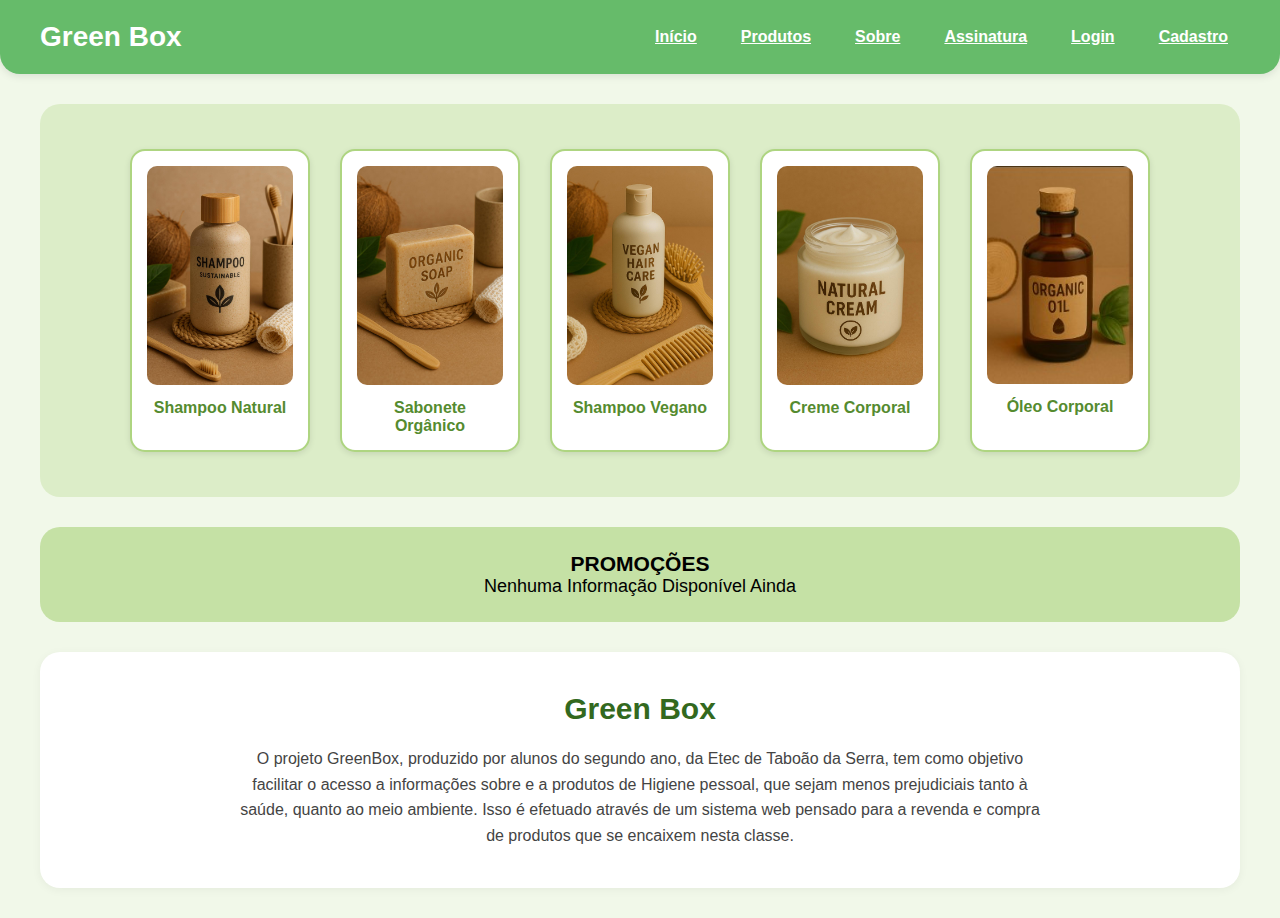
<file: index.html>
<!DOCTYPE html>
<html lang="pt-BR">
<head>
  <meta charset="UTF-8">
  <title>Green Box - Assinatura</title>
  <link rel="stylesheet" href="./css/style.css">
</head>
<body>
    <header>
       
        <div class="logo">Green Box</div>
        <nav>
             <ul class="menu">
        <li><a href="index.html">Início</a></li>
        <li><a href="produtos.html" class="active">Produtos</a></li>
        <li><a href="sobre.html">Sobre</a></li>
         <li><a href="assinatura.html">Assinatura</a></li>
        <li><a href="login.html">Login</a></li>
        <li><a href="cadastro.html">Cadastro</a></li>
        
        </ul>
        </nav>
    </header>
    <section class="produtos">
        <div class="produto"><img src="./css/img/shampoo-natural.jpg" alt=""><p>Shampoo Natural</p></div>
        <div class="produto"><img src="./css/img/sabonete-organico.jpg" alt=""><p>Sabonete Orgânico</p></div>
        <div class="produto"><img src="./css/img/shampoo-vegano.jpg" alt=""><p>Shampoo Vegano</p></div>
        <div class="produto"><img src="./css/img/creme-vegano.jpg" alt=""><p>Creme Corporal</p></div>
        <div class="produto"><img src="./css/img/oleo-corporal.jpg" alt=""><p>Óleo Corporal</p></div>
    </section>
    <section class="promocoes">
        <h3>PROMOÇÕES</h3>
        <p>Nenhuma Informação Disponível Ainda</p>
    </section>
    <section class="descricao">
        <h2>Green Box</h2>
        <p>
            O projeto GreenBox, produzido por alunos do segundo ano, da Etec de Taboão da Serra,
            tem como objetivo facilitar o acesso a informações sobre e a produtos de Higiene pessoal,
            que sejam menos prejudiciais tanto à saúde, quanto ao meio ambiente.
            Isso é efetuado através de um sistema web pensado para a revenda e compra de produtos que se encaixem nesta classe.
        </p>
    </section>
</body>
</html>
</file>
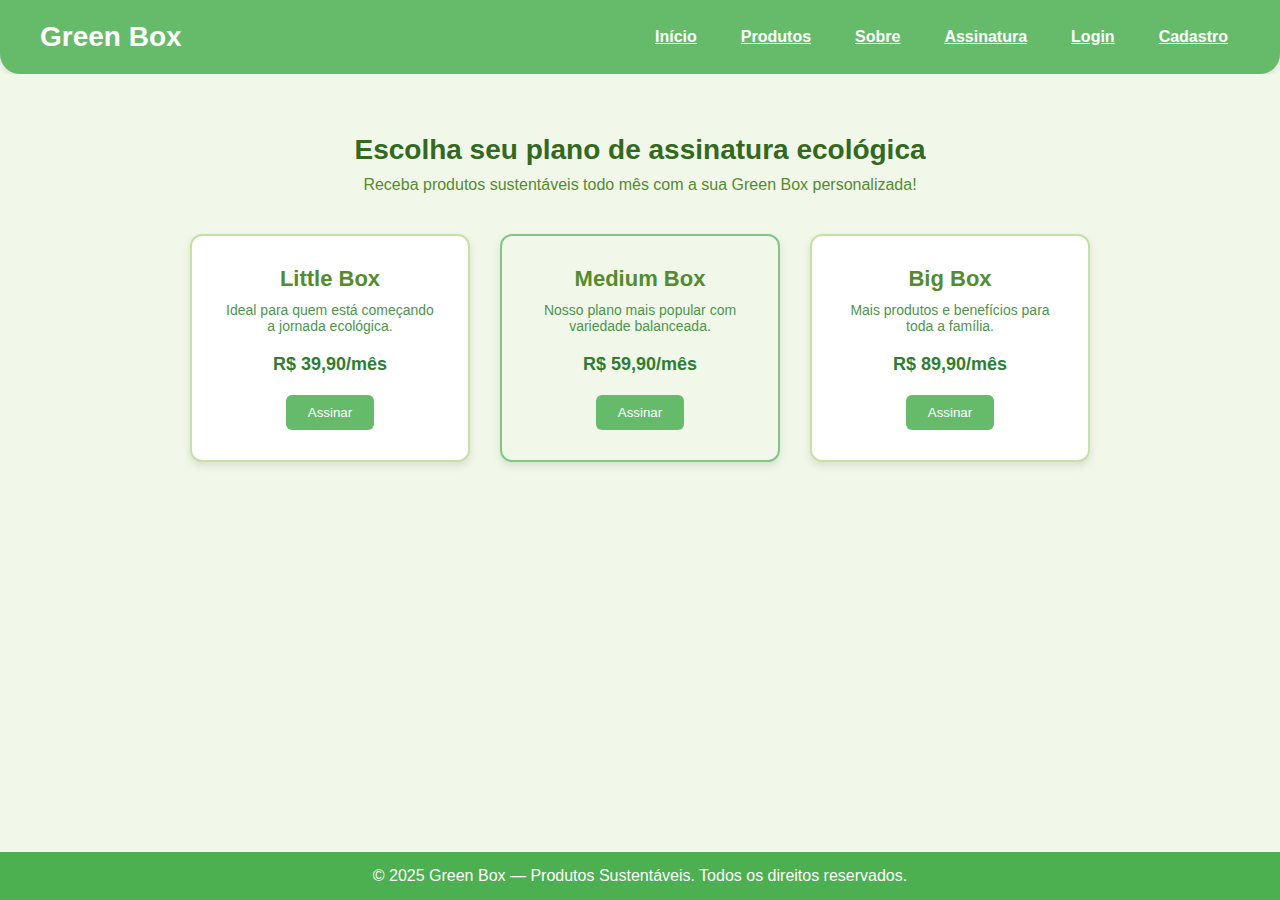
<file: assinatura.html>
<!DOCTYPE html>
<html lang="pt-BR">
<head>
  <meta charset="UTF-8">
  <link rel="stylesheet" href="./css/assinatura.css">
</head>

<body>
  <header>
    <div class="logo">Green Box</div>
    <nav>
      <ul class="menu">
        <li><a href="index.html">Início</a></li>
        <li><a href="produtos.html">Produtos</a></li>
        <li><a href="sobre.html">Sobre</a></li>
         <li><a href="assinatura.html" class="active">Assinatura</a></li>
        <li><a href="login.html">Login</a></li>
         <li><a href="cadastro.html">Cadastro</a></li>
       
      </ul>
    </nav>
  </header>

 <main class="pagina-assinatura">
  <h1>Escolha seu plano de assinatura ecológica</h1>
  <p>Receba produtos sustentáveis todo mês com a sua Green Box personalizada!</p>

  <div class="planos-container">
    <div class="plano">
      <h2>Little Box</h2>
      <p>Ideal para quem está começando a jornada ecológica.</p>
      <span class="preco">R$ 39,90/mês</span>
      <button onclick="assinarPlano('Little Box')">Assinar</button>
    </div>

    <div class="plano destaque">
      <h2>Medium Box</h2>
      <p>Nosso plano mais popular com variedade balanceada.</p>
      <span class="preco">R$ 59,90/mês</span>
      <button onclick="assinarPlano('Medium Box')">Assinar</button>
    </div>

    <div class="plano">
      <h2>Big Box</h2>
      <p>Mais produtos e benefícios para toda a família.</p>
      <span class="preco">R$ 89,90/mês</span>
      <button onclick="assinarPlano('Big Box')">Assinar</button>
    </div>
  </div>
</main>
 
 <footer class="footer-final">
    <p>&copy; 2025 Green Box — Produtos Sustentáveis. Todos os direitos reservados.</p>
  </footer>
 
 <!-- script
  <script>
    function assinarNewsletter(event) {
      event.preventDefault();
      const email = document.getElementById("email").value;
      alert("E-mail " + email + " cadastrado com sucesso!");
      document.getElementById("email").value = "";
    }
  </script> -->
</body>
</html>
</file>
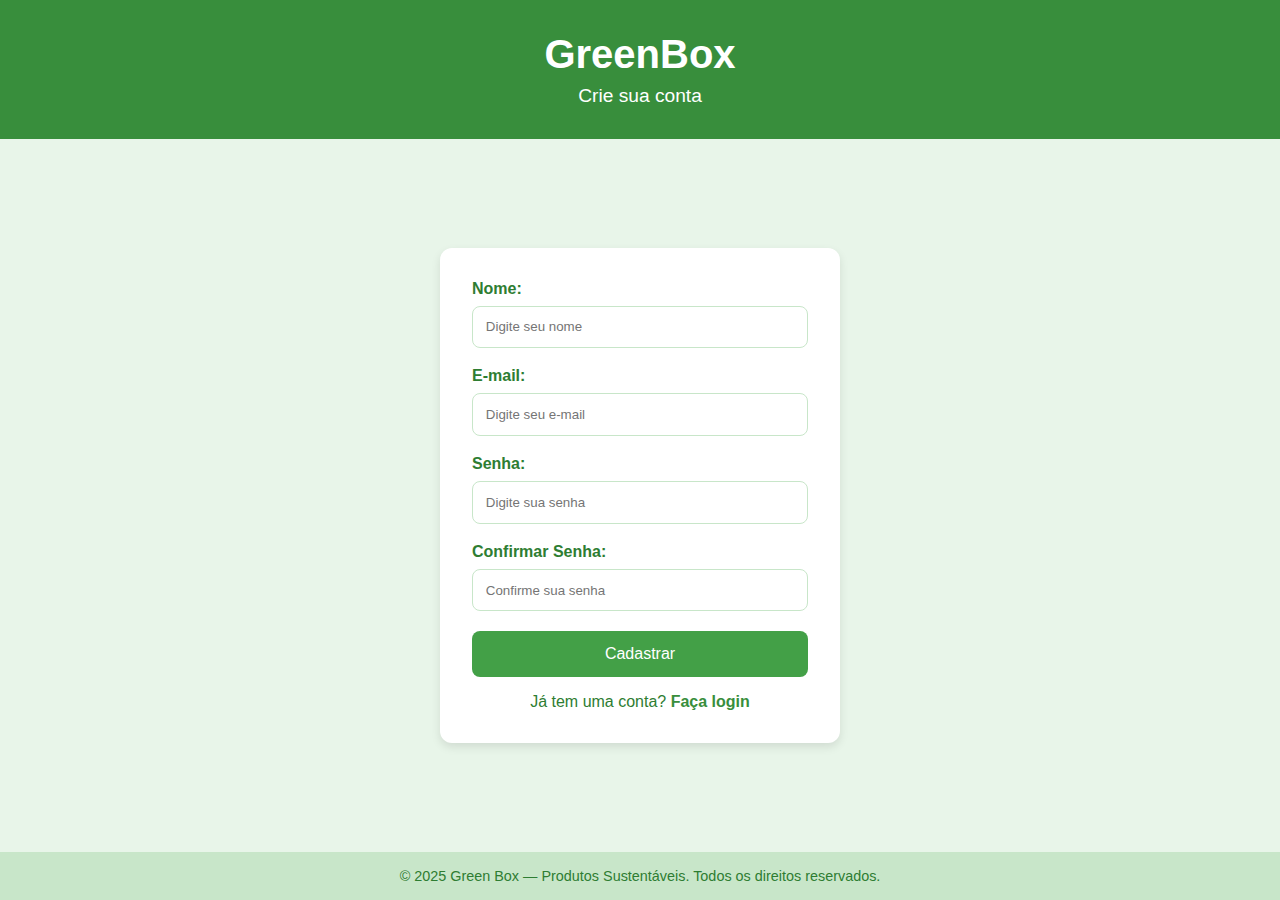
<file: cadastro.html>
<!DOCTYPE html>
<html lang="pt-BR">
<head>
  <meta charset="UTF-8">
  <meta name="viewport" content="width=device-width, initial-scale=1.0">
  <title>Cadastro - Clube Verde</title>
  <link rel="stylesheet" href="./css/cadastro.css">
</head>
<body>
 
  <header>
    <h1>GreenBox</h1>
    <p>Crie sua conta</p>
  </header>
 
  <main>
    <section class="form-container">
      <form id="cadastro-form">
        <label for="nome">Nome:</label>
        <input type="text" id="nome" name="nome" required placeholder="Digite seu nome">
 
        <label for="email">E-mail:</label>
        <input type="email" id="email" name="email" required placeholder="Digite seu e-mail">
 
        <label for="password">Senha:</label>
        <input type="password" id="password" name="password" required placeholder="Digite sua senha">
 
        <label for="confirm-password">Confirmar Senha:</label>
        <input type="password" id="confirm-password" name="confirm-password" required placeholder="Confirme sua senha">
 
        <button type="submit">Cadastrar</button>
      </form>
 
      <p>Já tem uma conta? <a href="login.html">Faça login</a></p>
    </section>
  </main>
 
  <footer class="footer-final">
  <p>&copy; 2025 Green Box — Produtos Sustentáveis. Todos os direitos reservados.</p>
</footer>
 
</body>
</html>
</file>
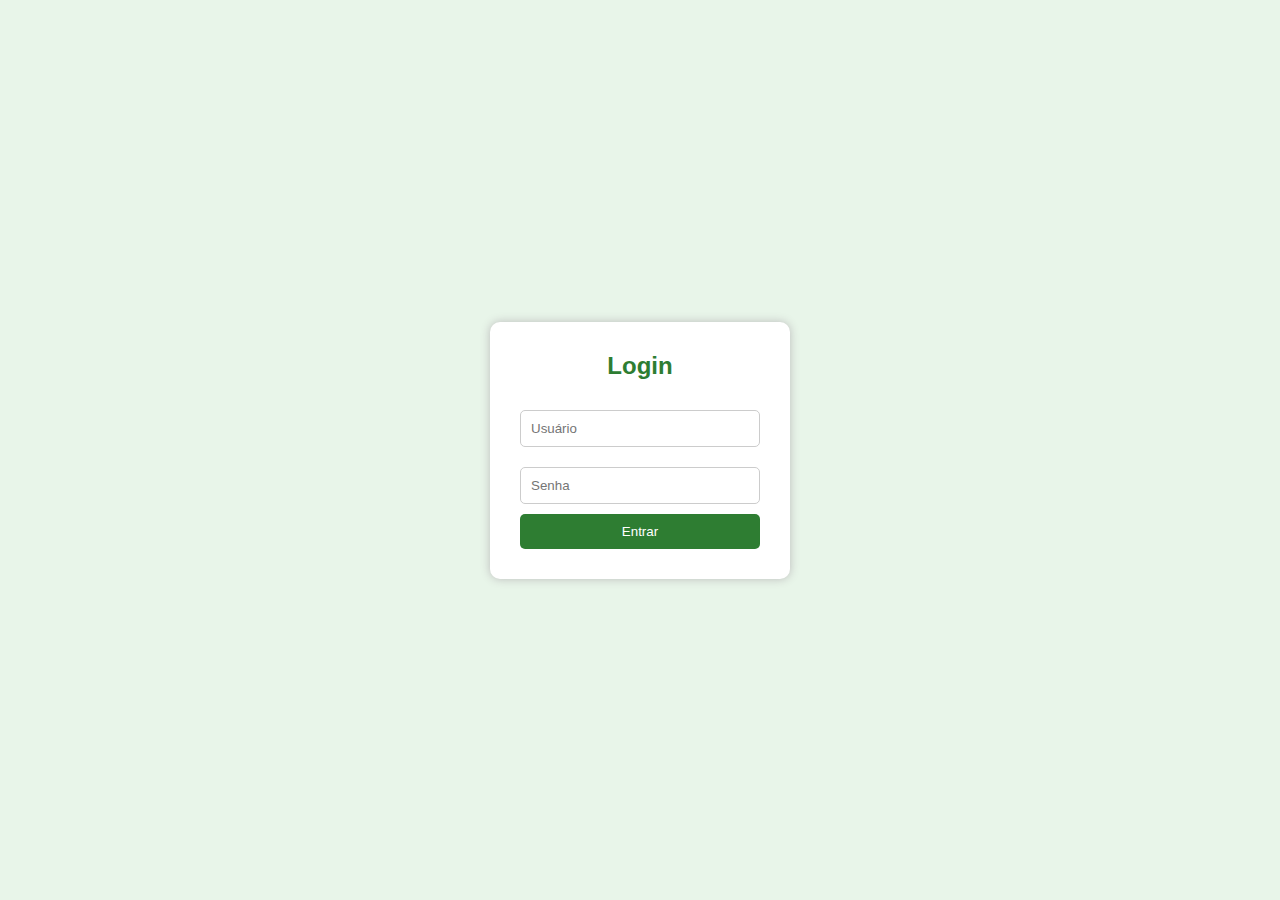
<file: login.html>
<!-- login.html -->
<!DOCTYPE html>
<html lang="pt-br">
<head>
  <meta charset="UTF-8" />
  <meta name="viewport" content="width=device-width, initial-scale=1.0" />
  <title>Login - Clube Verde</title>
<link rel="stylesheet" href="./css/login.css">

</head>
<body>
  <form class="login-form" action="painel.html">
    <h2>Login</h2>
    <input type="text" placeholder="Usuário" required />
    <input type="password" placeholder="Senha" required />
    <input type="submit" value="Entrar" />
  </form>
</body>
</html>
</file>
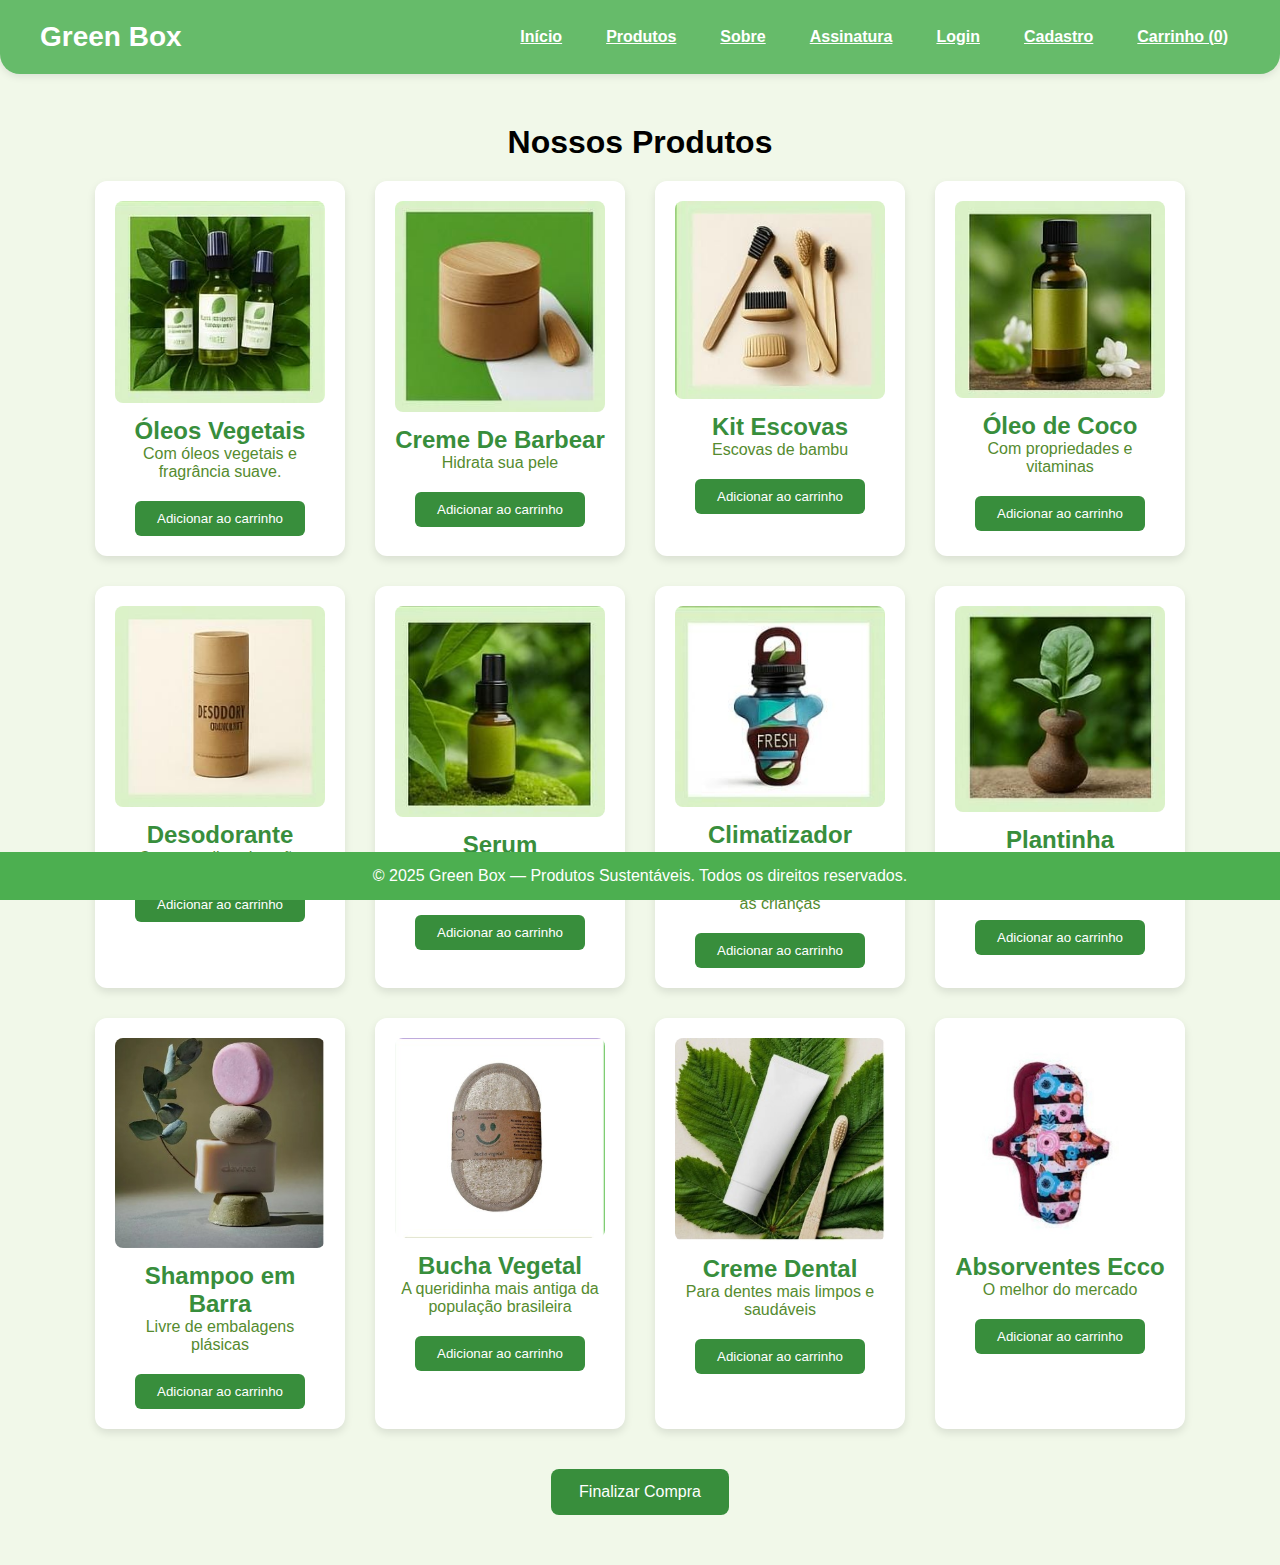
<file: produtos.html>
<!DOCTYPE html>
<html lang="pt-BR">
<head>
  <meta charset="UTF-8">
  <title>Green Box - Assinatura</title>
  <link rel="stylesheet" href="./css/produto.css">
</head>

<body>
  <header>
    <div class="logo">Green Box</div>
    <nav>
      <ul class="menu">
        <li><a href="index.html">Início</a></li>
        <li><a href="produtos.html" class="active">Produtos</a></li>
        <li><a href="sobre.html">Sobre</a></li>
         <li><a href="assinatura.html">Assinatura</a></li>
        <li><a href="login.html">Login</a></li>
         <li><a href="cadastro.html">Cadastro</a></li>
       
        <li>
          <a href="#" class="carrinho">
            Carrinho (<span id="contador">0</span>)
          </a>
        </li>
      </ul>
    </nav>
  </header>

  <main class="produtos-section">
    <h1>Nossos Produtos</h1>
    <div class="produtos-grid">
      <div class="produto">
        <img src="./css/img/oleos-vegetais.jpg" alt="Óleos Vegetais" />
        <h2>Óleos Vegetais</h2>
        <p>Com óleos vegetais e fragrância suave.</p>
        <button onclick="adicionarCarrinho('Óleos Vegetais')">Adicionar ao carrinho</button>
      </div>

      <div class="produto">
        <img src="./css/img/creme-barbear.jpg" alt="Creme De Barbear" />
        <h2>Creme De Barbear</h2>
        <p>Hidrata sua pele</p>
        <button onclick="adicionarCarrinho('Creme De Barbear')">Adicionar ao carrinho</button>
      </div>

      <div class="produto">
        <img src="./css/img/kit-escovas.jpg" alt="Kit Escovas" />
        <h2>Kit Escovas</h2>
        <p>Escovas de bambu</p>
        <button onclick="adicionarCarrinho('Shampoo Sólido')">Adicionar ao carrinho</button>
      </div>

      <div class="produto">
        <img src="./css/img/oleo-coco.jpg" alt="Óleo de Coco" />
        <h2>Óleo de Coco</h2>
        <p>Com propriedades e vitaminas</p>
        <button onclick="adicionarCarrinho('Óleo de Coco')">Adicionar ao carrinho</button>
      </div>

      <div class="produto">
        <img src="./css/img/desodorante.jpg" alt="Desodorante" />
        <h2>Desodorante</h2>
        <p>Com a melhor duração</p>
        <button onclick="adicionarCarrinho('Desodorante')">Adicionar ao carrinho</button>
      </div>

       <div class="produto">
        <img src="./css/img/serum-maquiagem.jpg" alt="Serum Maquiagem" />
        <h2>Serum</h2>
        <p>Ajuda na fixação da sua Maquiagem</p>
        <button onclick="adicionarCarrinho('Serum')">Adicionar ao carrinho</button>
      </div>

       <div class="produto">
        <img src="./css/img/climatizador-infatil.jpg" alt="Climatizador Infantil" />
        <h2>Climatizador Infantil</h2>
        <p>Sucesso de aprovação entre as crianças</p>
        <button onclick="adicionarCarrinho('Climatizador Infantil')">Adicionar ao carrinho</button>
      </div>

      <div class="produto">
        <img src="./css/img/plantinha-umidificadora.jpg" alt="Plantinha Umidificadora" />
        <h2>Plantinha Umidificadora</h2>
        <p>Ajuda na umidificação do ar</p>
        <button onclick="adicionarCarrinho('Plantinha Umidificadora')">Adicionar ao carrinho</button>
      </div>
      <div class="produto">
        <img src="./css/img/shampoo-barra.jpg" alt="Shampoo em Barra" />
        <h2>Shampoo em Barra</h2>
        <p>Livre de embalagens plásicas</p>
        <button onclick="adicionarCarrinho('Shampoo em Barra')">Adicionar ao carrinho</button>
      </div>

      <div class="produto">
        <img src="./css/img/bucha-vegetal.jpg" alt="Bucha Vegetal" />
        <h2>Bucha Vegetal</h2>
        <p>A queridinha mais antiga da população brasileira</p>
        <button onclick="adicionarCarrinho('Bucha Vegetal')">Adicionar ao carrinho</button>
      </div>

      <div class="produto">
        <img src="./css/img/creme-dental.jpg" alt="Creme Dental" />
        <h2>Creme Dental</h2>
        <p>Para dentes mais limpos e saudáveis </p>
        <button onclick="adicionarCarrinho('Creme Dental')">Adicionar ao carrinho</button>
      </div>
      
      <div class="produto">
        <img src="./css/img/absorventes-eco.jpg" alt="Abbsorvente Eco" />
        <h2>Absorventes Ecco</h2>
        <p>O melhor do mercado</p>
        <button onclick="adicionarCarrinho('Absorventes Eco')">Adicionar ao carrinho</button>
      </div>
      
    </div>

    <div class="finalizar-container">
      <button class="btn-finalizar" onclick="finalizarCompra()">Finalizar Compra</button>
    </div>
  </main>
 
    <footer class="footer-final">
  <p>&copy; 2025 Green Box — Produtos Sustentáveis. Todos os direitos reservados.</p>
</footer>


  <script>
    let contador = 0;
    let carrinho = [];

    function adicionarCarrinho(produto) {
      contador++;
      carrinho.push(produto);
      document.getElementById('contador').innerText = contador;
      alert(produto + " adicionado ao carrinho!");
    }

    function finalizarCompra() {
      if (carrinho.length === 0) {
        alert("Seu carrinho está vazio.");
      } else {
        let lista = carrinho.join(', ');
        alert("Você comprou: " + lista + "\nObrigado por comprar na Green Box!");
        // Resetar carrinho
        carrinho = [];
        contador = 0;
        document.getElementById('contador').innerText = contador;
      }
    }
  </script>
</body>
</html>
</file>
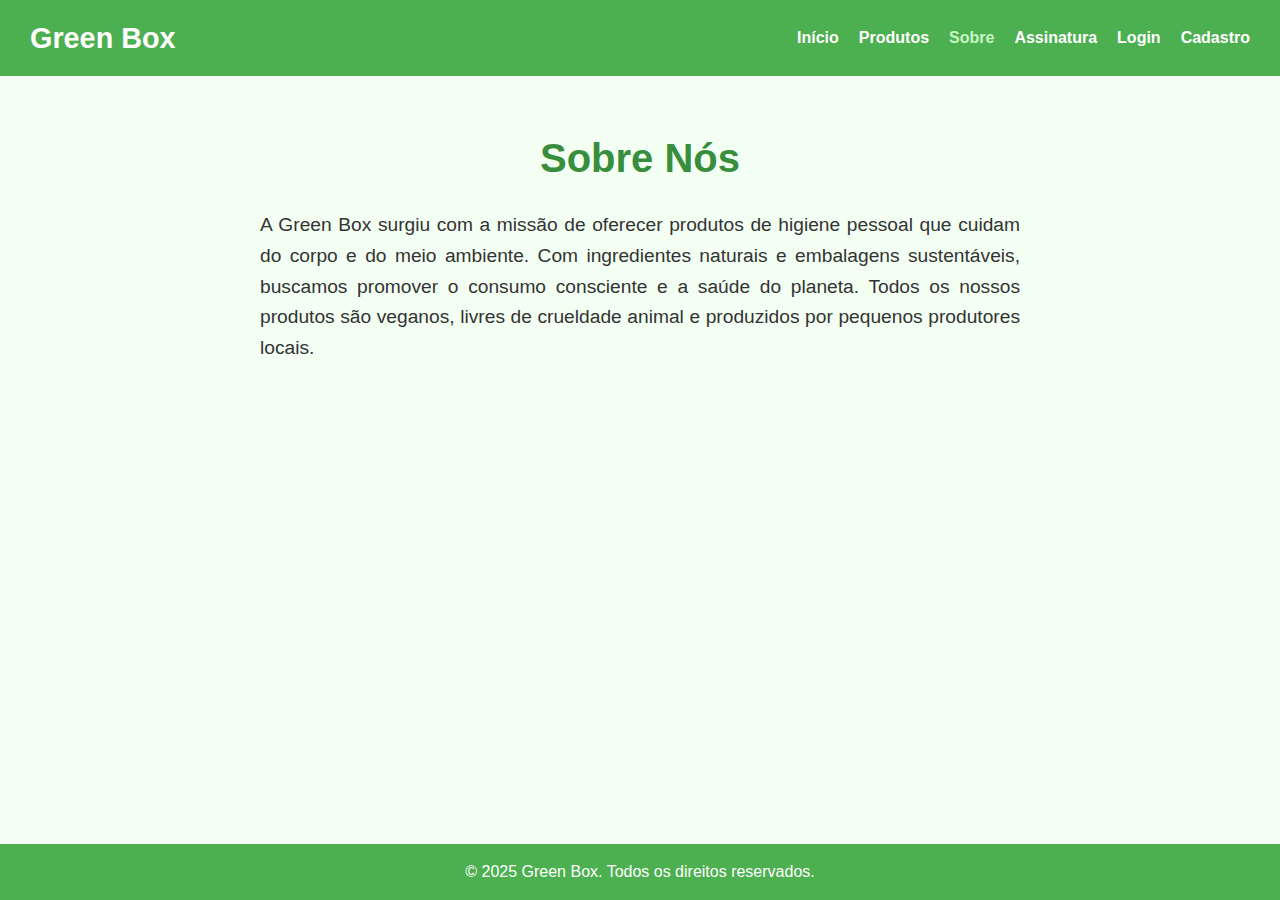
<file: sobre.html>
<!DOCTYPE html>
<html lang="pt-BR">
<head>
  <meta charset="UTF-8">
  <title>Green Box - Assinatura</title>
  <link rel="stylesheet" href="./css/sobre.css">
</head>

<body>
  <header>
    <div class="logo">Green Box</div>
    <nav>
      <ul class="menu">
        <li><a href="index.html">Início</a></li>
        <li><a href="produtos.html">Produtos</a></li>
        <li><a href="sobre.html" class="active">Sobre</a></li>
         <li><a href="assinatura.html">Assinatura</a></li>
        <li><a href="login.html">Login</a></li>
         <li><a href="cadastro.html">Cadastro</a></li>
       

      </ul>
    </nav>
  </header>
<section class="section">
  <main class="sobre-section">
    <h1>Sobre Nós</h1>
    <p>A Green Box surgiu com a missão de oferecer produtos de higiene pessoal que cuidam do corpo e do meio ambiente. Com ingredientes naturais e embalagens sustentáveis, buscamos promover o consumo consciente e a saúde do planeta.
    Todos os nossos produtos são veganos, livres de crueldade animal e produzidos por pequenos produtores locais.</p>
  </main>
  </section>

  <footer>
    <p>&copy; 2025 Green Box. Todos os direitos reservados.</p>
  </footer>
</body>
</html>
</file>
<file: css/login.css>
* {
    margin: 0;
    padding: 0;
    box-sizing: border-box;
}
/* Cabeçalho */
  header{
  background-color: #66bb6a;
    padding: 20px 40px;
    display: flex;
    justify-content: space-between;
    align-items: center;
    border-radius: 0 0 20px 20px;
    box-shadow: 0 2px 8px rgba(0, 0, 0, 0.1);
}

.menu a {
  color: white;
}
.logo {
    font-size: 28px;
    font-weight: bold;
    color: white;
}
nav ul {
    list-style: none;
    display: flex;
    gap: 20px;
}
nav li {
    color: white;
    font-weight: bold;
    padding: 8px 12px;
    border-radius: 10px;
    cursor: pointer;
}
nav li:hover,
nav li.active {
    background-color: #388e3c;
}
/**/

body {
    background-color: #e8f5e9;
    font-family: Arial, sans-serif;
    display: flex;
    justify-content: center;
    align-items: center;
    height: 100vh;
    margin: 0;
  }
  .login-form {
    background-color: white;
    padding: 30px;
    border-radius: 10px;
    box-shadow: 0 0 10px #bbb;
    width: 300px;
  }
  .login-form h2 {
    text-align: center;
    margin-bottom: 20px;
    color: #2e7d32;
  }
  .login-form input[type="text"],
  .login-form input[type="password"] {
    width: 100%;
    padding: 10px;
    margin: 10px 0;
    border: 1px solid #ccc;
    border-radius: 5px;
  }
  .login-form input[type="submit"] {
    background-color: #2e7d32;
    color: white;
    padding: 10px;
    border: none;
    border-radius: 5px;
    cursor: pointer;
    width: 100%;
  }
  .login-form input[type="submit"]:hover {
    background-color: #1b5e20;
  }
  /* Rodapé */
footer {
  background-color: #4CAF50;
  color: white;
  text-align: center;
  padding: 15px;
  position: fixed;
  width: 100%;
  bottom: 0;
}
</file>
<file: css/produto.css>
* {
    margin: 0;
    padding: 0;
    box-sizing: border-box;
}
body {
    font-family: Arial, sans-serif;
    background-color: #f1f8e9;
}
/* Cabeçalho */
  header{
  background-color: #66bb6a;
    padding: 20px 40px;
    display: flex;
    justify-content: space-between;
    align-items: center;
    border-radius: 0 0 20px 20px;
    box-shadow: 0 2px 8px rgba(0, 0, 0, 0.1);
}

.menu a {
  color: white;
}
.logo {
    font-size: 28px;
    font-weight: bold;
    color: white;
}
nav ul {
    list-style: none;
    display: flex;
    gap: 20px;
}
nav li {
    color: white;
    font-weight: bold;
    padding: 8px 12px;
    border-radius: 10px;
    cursor: pointer;
}
nav li:hover,
nav li.active {
    background-color: #388e3c;
}

/**/
.produtos-section {
  padding: 50px 20px;
  text-align: center;
}
 
.produtos-grid {
  display: flex;
  flex-wrap: wrap;
  justify-content: center;
  gap: 30px;
  margin-top: 20px;
}
 
.produto {
  background-color: #ffffff;
  border-radius: 12px;
  width: 250px;
  padding: 20px;
  text-align: center;
  box-shadow: 0 4px 8px rgba(0, 0, 0, 0.1);
}
 
.produto img {
  width: 100%;
  height: auto;
  border-radius: 8px;
}
 
.produto h2 {
  color: #388e3c;
  margin-top: 10px;
}
 
.produto p {
  color: #558b2f;
  margin-bottom: 20px;
}
 
button {
  background-color: #388e3c;
  color: white;
  padding: 10px 22px;
  border: none;
  border-radius: 6px;
  cursor: pointer;
}
 
button:hover {
  background-color: #2e7d32;
}
 
.finalizar-container {
  margin-top: 40px;
  text-align: center;
}
 
.finalizar-container button {
  background-color: #388e3c;
  color: white;
  padding: 14px 28px;
  font-size: 16px;
  border: none;
  border-radius: 8px;
}
 
.finalizar-container button:hover {
  background-color: #2e7d32;
}
/* Rodapé */
footer {
  background-color: #4CAF50;
  color: white;
  text-align: center;
  padding: 15px;
  position: fixed;
  width: 100%;
  bottom: 0;
}
</file>
<file: css/style.css>
/* Reset básico */
* {
    margin: 0;
    padding: 0;
    box-sizing: border-box;
}
body {
    font-family: Arial, sans-serif;
    background-color: #f1f8e9;
}
/* Cabeçalho */
  header{
  background-color: #66bb6a;
    padding: 20px 40px;
    display: flex;
    justify-content: space-between;
    align-items: center;
    border-radius: 0 0 20px 20px;
    box-shadow: 0 2px 8px rgba(0, 0, 0, 0.1);
}

.menu a {
  color: white;
}
.logo {
    font-size: 28px;
    font-weight: bold;
    color: white;
}
nav ul {
    list-style: none;
    display: flex;
    gap: 20px;
}
nav li {
    color: white;
    font-weight: bold;
    padding: 8px 12px;
    border-radius: 10px;
    cursor: pointer;
}
nav li:hover,
nav li.active {
    background-color: #388e3c;
}
/* Seção de produtos */
.produtos {
    display: flex;
    flex-wrap: wrap;
    justify-content: center;
    padding: 30px 20px;
    background-color: #dcedc8;
    border-radius: 20px;
    margin: 30px 40px;
}
.produto {
    background-color: white;
    border: 2px solid #aed581;
    border-radius: 15px;
    padding: 15px;
    margin: 15px;
    text-align: center;
    width: 180px;
    box-shadow: 0 2px 6px rgba(0,0,0,0.1);
    transition: transform 0.2s;
}
.produto:hover {
    transform: scale(1.05);
}
.produto img {
    width: 100%;
    border-radius: 10px;
}
.produto p {
    margin-top: 10px;
    font-weight: bold;
    color: #558b2f;
}
/* Promoções */
.promocoes {
    background-color: #c5e1a5;
    text-align: center;
    padding: 25px;
    font-size: 18px;
    border-radius: 20px;
    margin: 20px 40px;
}
/* Descrição */
.descricao {
    background-color: white;
    padding: 40px;
    margin: 30px 40px;
    text-align: center;
    border-radius: 20px;
    box-shadow: 0 2px 10px rgba(0,0,0,0.05);
}
.descricao h2 {
    color: #33691e;
    font-size: 30px;
    margin-bottom: 20px;
}
.descricao p {
    color: #444;
    line-height: 1.6;
    max-width: 800px;
    margin: 0 auto;
}
/* Rodapé */
footer {
  background-color: #4CAF50;
  color: white;
  text-align: center;
  padding: 15px;
  position: fixed;
  width: 100%;
  bottom: 0;
}
</file>
<file: css/assinatura.css>
/* Reset básico */
* {
    margin: 0;
    padding: 0;
    box-sizing: border-box;
}
body {
    font-family: Arial, sans-serif;
    background-color: #f1f8e9;
}
/* Cabeçalho */
  header{
  background-color: #66bb6a;
    padding: 20px 40px;
    display: flex;
    justify-content: space-between;
    align-items: center;
    border-radius: 0 0 20px 20px;
    box-shadow: 0 2px 8px rgba(0, 0, 0, 0.1);
}

.menu a {
  color: white;
}
.logo {
    font-size: 28px;
    font-weight: bold;
    color: white;
}
nav ul {
    list-style: none;
    display: flex;
    gap: 20px;
}
nav li {
    color: white;
    font-weight: bold;
    padding: 8px 12px;
    border-radius: 10px;
    cursor: pointer;
}
nav li:hover,
nav li.active {
    background-color: #388e3c;
}

/**/

.pagina-assinatura {
  text-align: center;
  padding: 60px 20px;
  background-color: #f1f8e9;
}
 
.pagina-assinatura h1 {
  color: #33691e;
  font-size: 28px;
  margin-bottom: 10px;
}
 
.pagina-assinatura p {
  font-size: 16px;
  color: #558b2f;
  margin-bottom: 30px;
}
 
.planos-container {
  display: flex;
  flex-wrap: wrap;
  justify-content: center;
  gap: 30px;
  margin-top: 40px;
}
 
.plano {
  background-color: #ffffff;
  border: 2px solid #c5e1a5;
  border-radius: 12px;
  padding: 30px;
  width: 280px;
  text-align: center;
  box-shadow: 0 4px 8px rgba(0, 0, 0, 0.1);
}
 
.plano h2 {
  color: #558b2f;
  font-size: 22px;
  margin-bottom: 10px;
}
 
.plano p {
  font-size: 14px;
  color: #4e944f;
  margin-bottom: 20px;
}
 
.plano .preco {
  font-size: 18px;
  color: #2e7d32;
  font-weight: bold;
  display: block;
  margin-bottom: 20px;
}
 
.plano button {
  background-color: #66bb6a;
  color: white;
  padding: 10px 22px;
  border: none;
  border-radius: 6px;
  cursor: pointer;
}
 
.plano button:hover {
  background-color: #388e3c;
}
 
.plano.destaque {
  border-color: #81c784;
  background-color: #f1f8e9;
}
/* Rodapé */
footer {
  background-color: #4CAF50;
  color: white;
  text-align: center;
  padding: 15px;
  position: fixed;
  width: 100%;
  bottom: 0;
}
</file>
<file: css/cadastro.css>
/* Reset básico */
* {
  margin: 0;
  padding: 0;
  box-sizing: border-box;
}

body {
  font-family: 'Segoe UI', Tahoma, Geneva, Verdana, sans-serif;
  background-color: #e8f5e9;
  color: #2e7d32;
  display: flex;
  flex-direction: column;
  min-height: 100vh;
}

/* Cabeçalho */
header {
  background-color: #388e3c;
  color: white;
  text-align: center;
  padding: 2rem 1rem;
}

header h1 {
  font-size: 2.5rem;
  margin-bottom: 0.5rem;
}

header p {
  font-size: 1.2rem;
}

/* Conteúdo principal */
main {
  flex: 1;
  display: flex;
  justify-content: center;
  align-items: center;
  padding: 2rem 1rem;
}

.form-container {
  background-color: white;
  padding: 2rem;
  border-radius: 12px;
  box-shadow: 0 4px 10px rgba(0, 0, 0, 0.1);
  max-width: 400px;
  width: 100%;
}

form {
  display: flex;
  flex-direction: column;
}

label {
  margin-bottom: 0.5rem;
  font-weight: bold;
}

input {
  padding: 0.8rem;
  margin-bottom: 1.2rem;
  border: 1px solid #c8e6c9;
  border-radius: 8px;
  transition: border-color 0.3s;
}

input:focus {
  border-color: #66bb6a;
  outline: none;
}

button {
  background-color: #43a047;
  color: white;
  padding: 0.9rem;
  border: none;
  border-radius: 8px;
  font-size: 1rem;
  cursor: pointer;
  transition: background-color 0.3s;
}

button:hover {
  background-color: #2e7d32;
}

.form-container p {
  text-align: center;
  margin-top: 1rem;
}

.form-container a {
  color: #388e3c;
  text-decoration: none;
  font-weight: bold;
}

.form-container a:hover {
  text-decoration: underline;
}

/* Rodapé */
.footer-final {
  background-color: #c8e6c9;
  text-align: center;
  padding: 1rem;
  font-size: 0.9rem;
  color: #2e7d32;
}
</file>
<file: css/sobre.css>
/* Reset básico */
* {
  margin: 0;
  padding: 0;
  box-sizing: border-box;
}

/* Corpo da página */
body {
  font-family: 'Segoe UI', sans-serif;
  background-color: #f4fff4;
  color: #333;
  line-height: 1.6;
}

/* Cabeçalho */
header {
  background-color: #4CAF50; /* Verde eco-friendly */
  color: white;
  padding: 15px 30px;
  display: flex;
  justify-content: space-between;
  align-items: center;
}

.logo {
  font-size: 1.8em;
  font-weight: bold;
}

nav ul.menu {
  list-style: none;
  display: flex;
  gap: 20px;
}

nav ul.menu li a {
  color: white;
  text-decoration: none;
  font-weight: bold;
  transition: color 0.3s;
}

nav ul.menu li a:hover,
nav ul.menu li a.active {
  color: #c8f7c5;
}

/* Seção principal */
main.sobre-section {
  max-width: 800px;
  margin: 50px auto;
  padding: 0 20px;
  text-align: center;
}

main.sobre-section h1 {
  font-size: 2.5em;
  color: #388e3c;
  margin-bottom: 20px;
}

main.sobre-section p {
  font-size: 1.2em;
  margin-bottom: 20px;
  text-align: justify;
}

/* Rodapé */
footer {
  background-color: #4CAF50;
  color: white;
  text-align: center;
  padding: 15px;
  position: fixed;
  width: 100%;
  bottom: 0;
}
</file>
